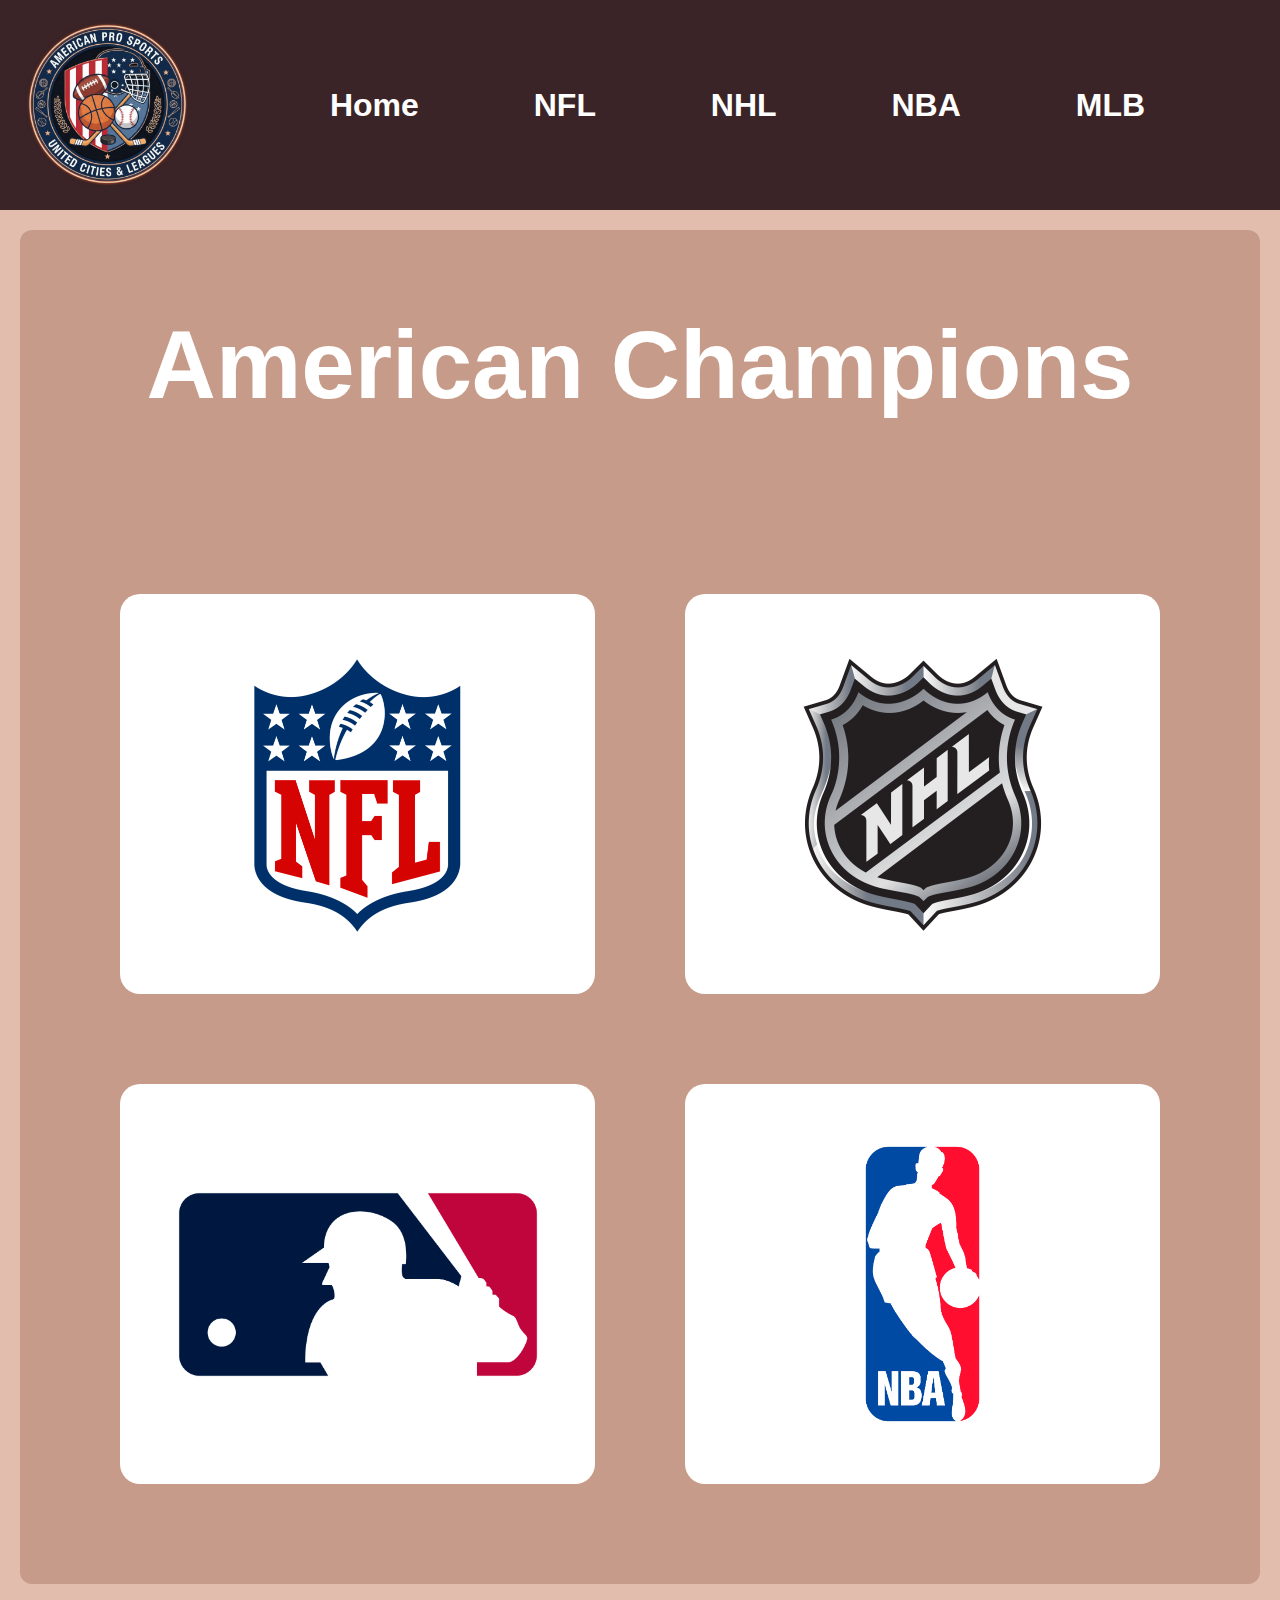
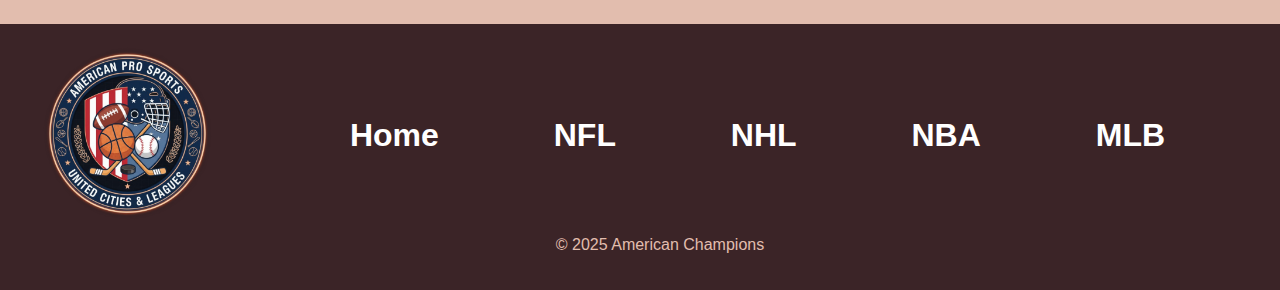
<file: index.html>
<!DOCTYPE html>
<html lang="en">
<head>
    <meta charset="UTF-8">
    <meta name="viewport" content="width=device-width, initial-scale=1.0">

    <script>
        // GitHub Pages Base Path Handling
        const repoName = "wdd130-grumbles";

        const base = document.createElement("base");

        if (location.hostname.includes("github.io")) {
            base.href = `/${repoName}/`;
        } else {
            base.href = `/`;
        }

        document.head.appendChild(base);
    </script>

    <link rel="stylesheet" href="./styles/styles.css">
    <link rel="stylesheet" href="./styles/home.css">
    <title>American Champions | Grumble's Site</title>
</head>
<body>

<header>
    <div class="header-content">
        <img id="logo" src="./images/Logo.png" alt="American Champions Logo">

        <nav>
            <ul>
                <li><a href="index.html">Home</a></li>
                <li><a href="NFL.html">NFL</a></li>
                <li><a href="NHL.html">NHL</a></li>
                <li><a href="NBA.html">NBA</a></li>
                <li><a href="MLB.html">MLB</a></li>
            </ul>
        </nav>
    </div>
</header>

<main class="container">
    <h1>American Champions</h1>

    <section class="trophy-grid">

    <a href="./NFL/" class="grid-link">
        <div class="grid-item nfl">
            <img src="./images/Logo-NFL.png" alt="NFL Logo">
            <span class="overlay-text">NFL</span>
        </div>
    </a>

    <a href="./NHL/" class="grid-link">
        <div class="grid-item nhl">
            <img src="./images/Logo-NHL.png" alt="NHL Logo">
            <span class="overlay-text">NHL</span>
        </div>
    </a>

    <a href="./MLB/" class="grid-link">
        <div class="grid-item mlb">
            <img src="./images/Logo-MLB.png" alt="MLB Logo">
            <span class="overlay-text">MLB</span>
        </div>
    </a>

    <a href="./NBA/" class="grid-link">
        <div class="grid-item nba">
            <img src="./images/Logo-NBA.png" alt="NBA Logo">
            <span class="overlay-text">NBA</span>
        </div>
    </a>

</section>


</main>

<footer>
    <div class="footer-content">
        <img id="logo" src="./images/Logo.png" alt="American Champions Logo">

        <nav>
            <ul>
                <li><a href="./">Home</a></li>
                <li><a href="./NFL/">NFL</a></li>
                <li><a href="./NHL/">NHL</a></li>
                <li><a href="./NBA/">NBA</a></li>
                <li><a href="./MLB/">MLB</a></li>
            </ul>
        </nav>
        <p>© 2025 American Champions</p>
    </div>
</footer>
</body>
</html>
</file>
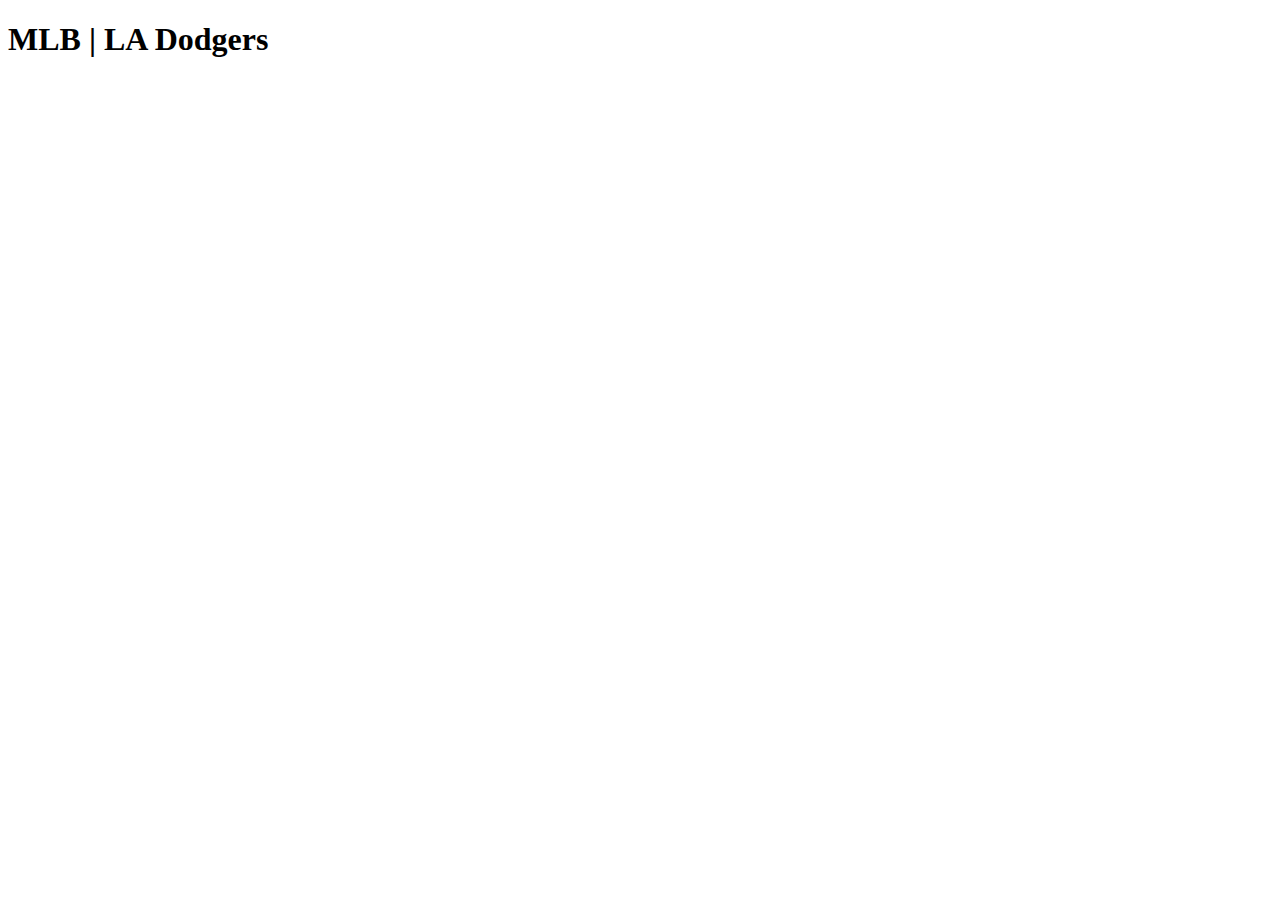
<file: mlb.html>
<!DOCTYPE html>
<html lang="en">
<head>
    <meta charset="UTF-8">
    <meta name="viewport" content="width=device-width, initial-scale=1.0">
    <title>MLB</title>
</head>
<body>
    <h1>MLB | LA Dodgers</h1>
</body>
</html>
</file>
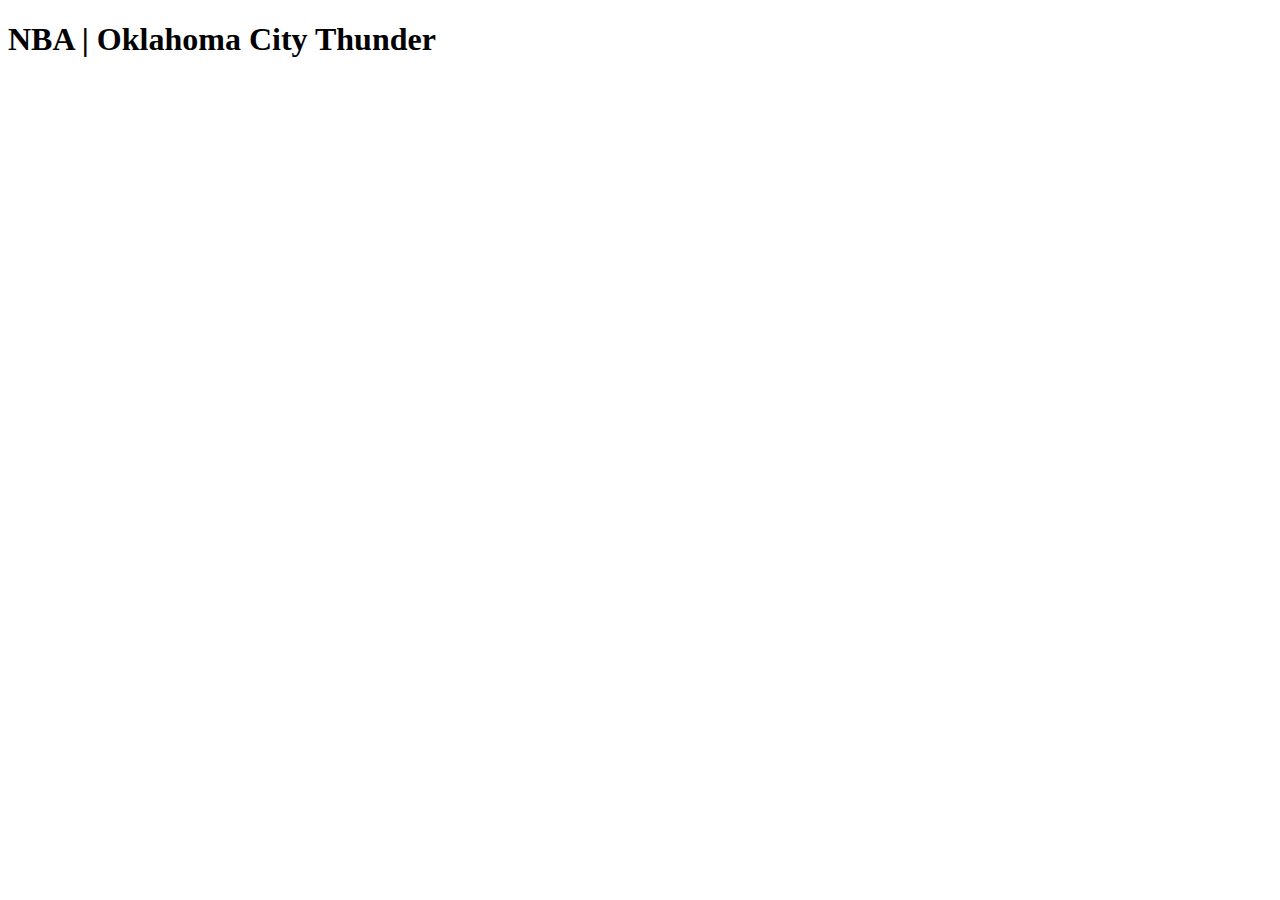
<file: nba.html>
<!DOCTYPE html>
<html lang="en">
<head>
    <meta charset="UTF-8">
    <meta name="viewport" content="width=device-width, initial-scale=1.0">
    <title>NBA</title>
</head>
<body>
    <h1>NBA | Oklahoma City Thunder</h1>
</body>
</html>
</file>
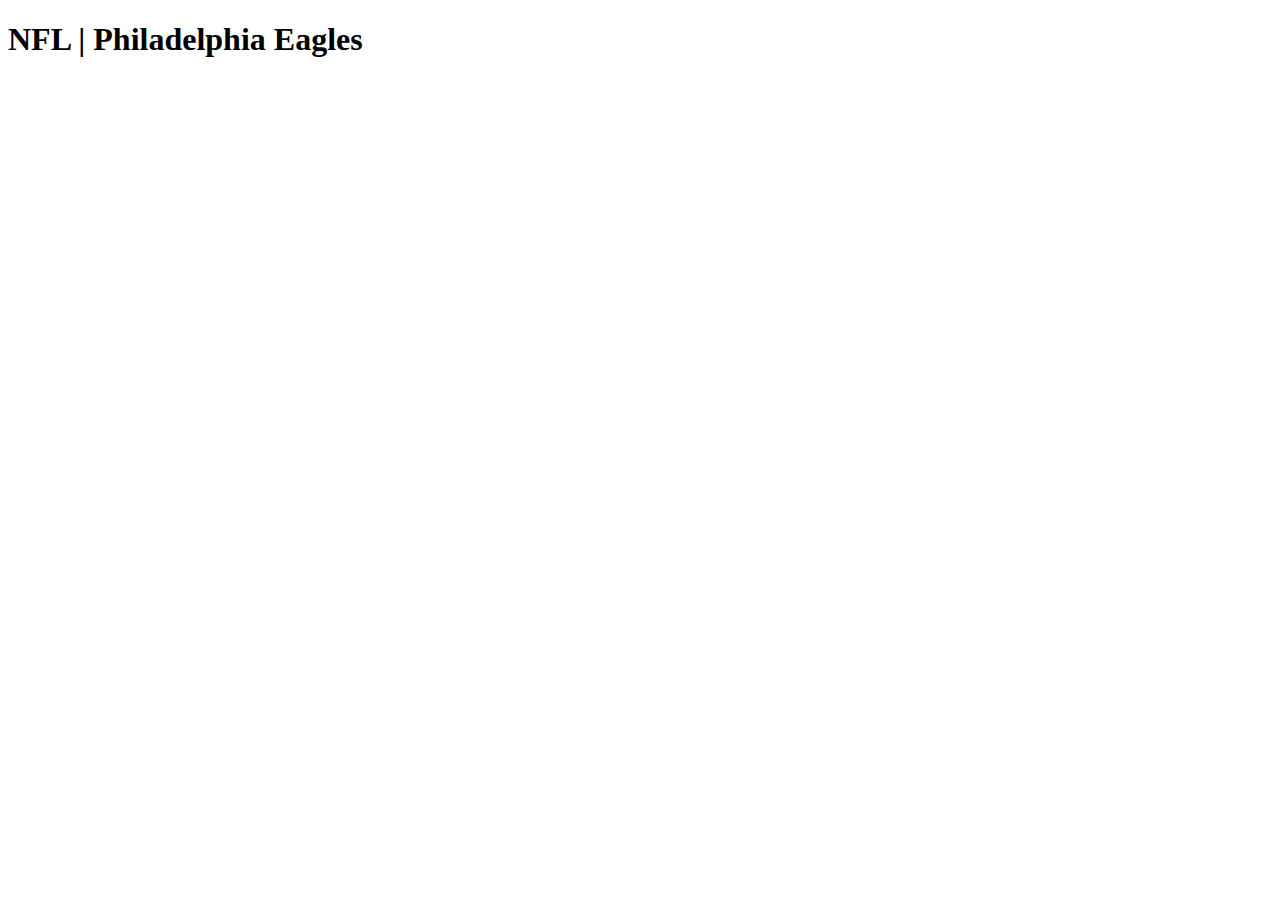
<file: nfl.html>
<!DOCTYPE html>
<html lang="en">
<head>
    <meta charset="UTF-8">
    <meta name="viewport" content="width=device-width, initial-scale=1.0">
    <title>NFL</title>
</head>
<body>
    <h1>NFL | Philadelphia Eagles</h1>
</body>
</html>
</file>
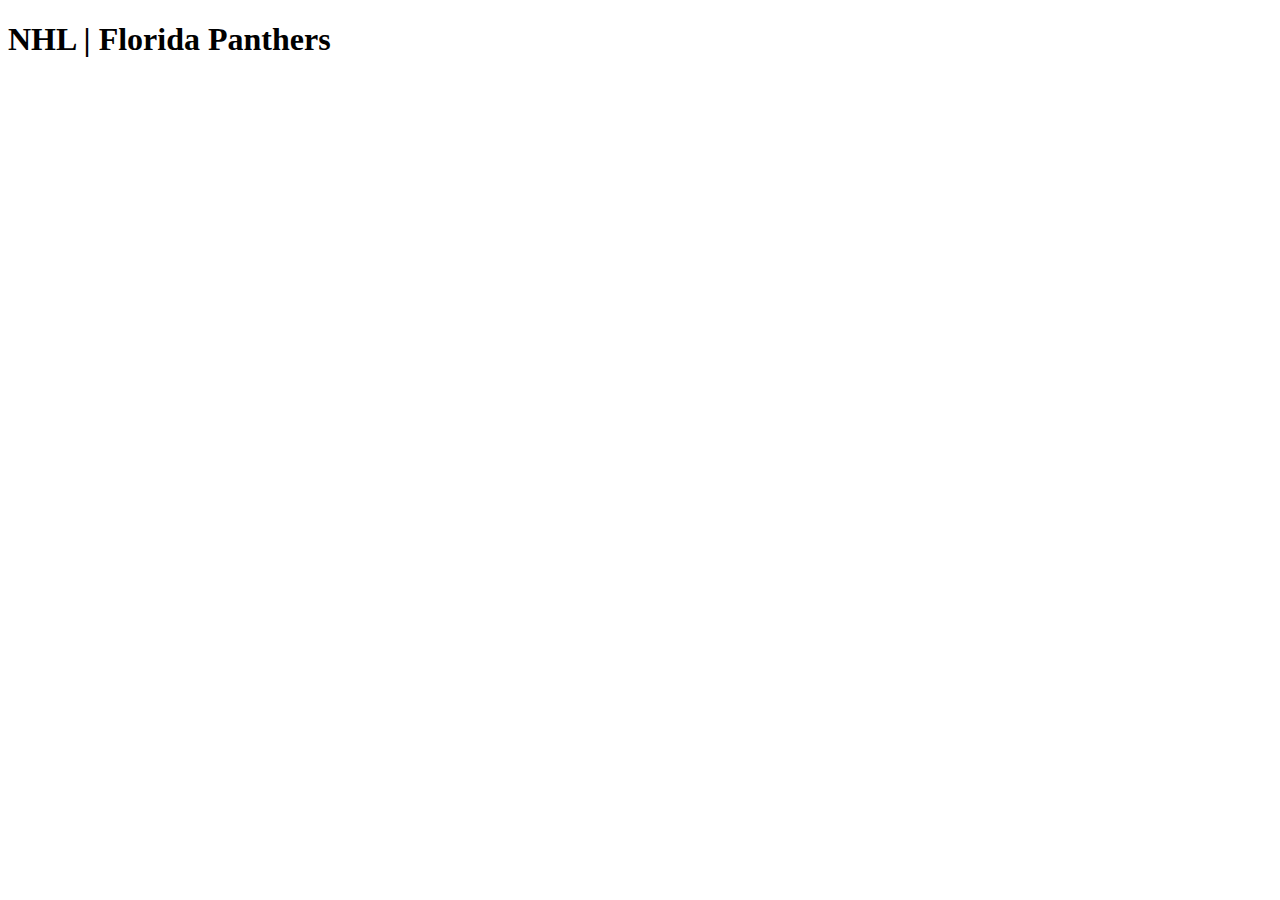
<file: nhl.html>
<!DOCTYPE html>
<html lang="en">
<head>
    <meta charset="UTF-8">
    <meta name="viewport" content="width=device-width, initial-scale=1.0">
    <title>NHL</title>
</head>
<body>
    <h1>NHL | Florida Panthers</h1>
</body>
</html>
</file>
<file: styles/styles.css>
/* BASE STYLES */
:root {
    /* === COLORS === */
    --color-bg-main: #E2BDAE;
    --color-bg-section: #c79b89;
    --color-bg-dark: #3B2427;

    --color-text-light: #FFFFFF;
    --color-text-dark: #3B2427;

    --color-accent: #567699;
    --color-footer-text: #E2BDAE;

    /* === FONTS === */
    --font-main: "Arial", sans-serif;

    /* === SHAPES === */
    --radius-large: 12px;
    --radius-medium: 10px;

    /* === TYPOGRAPHY === */
    --fs-xl: 5rem;
    --fs-lg: 2.2rem;
    --fs-md: 2rem;
    --fs-sm: 1.6rem;
}


/* ===========================   GLOBAL DEFAULT STYLES   =========================== */

html, body {
    margin: 0;
    padding: 0;
    font-family: var(--font-main);
    background: var(--color-bg-main);
    color: var(--color-text-dark);
    overflow-x: hidden;
}

img {
    max-width: 100%;
    height: auto;
}

a {
    color: inherit;
    text-decoration: none;
}

a:hover {
    color: var(--color-accent);
}

.container {
    max-width: 1100px;
    margin: 0 auto;
    padding: 20px;
}

.box {
    background: white;
    border-radius: var(--radius-large);
    padding: 20px;
}
</file>
<file: styles/home.css>
/* ---- CSS || HOME PAGE ----*/

/* ===========================   GLOBAL / RESET   =========================== */
html, body {
    overflow-x: hidden;
}

body {
    margin: 0;
    font-family: var(--font-main);
    background: var(--color-bg-main);
}


/* ===========================   HEADER   =========================== */
header {
    width: 100%;
    height: 180px;
    background-color: var(--color-bg-dark);
    padding: 15px 0;
}

header img {
    width: 175px;
}

.header-content {
    max-width: 100%;
    margin: 0 auto;
    padding: 0 20px;

    display: grid;
    grid-template-columns: auto 1fr;
    grid-template-rows: auto auto;
    align-items: center;
    column-gap: 20px;
}

#logo {
    grid-column: 1;
    grid-row: 1;
}

nav {
    grid-column: 2;
    grid-row: 1;
}

nav ul {
    display: flex;
    justify-content: space-evenly;
    list-style: none;
    padding: 0;
    margin: 0;
}

nav a {
    text-decoration: none;
    color: var(--color-text-light);
    font-weight: bold;
    font-size: 2rem;
}

nav a:hover {
    color: var(--color-accent);
}


/* ===========================   TITLES / HEADINGS   =========================== */
h1 {
    font-size: 6rem;
    text-align: center;
    color: var(--color-text-light);
    margin-top: 30px;
    padding: 30px;
}


/* ===========================   MAIN CONTAINER   =========================== */
.container {
    max-width: 1200px;
    margin: 0 auto;
    padding: 20px;
    margin-top: 20px;
    background: var(--color-bg-section);
    border-radius: var(--radius-large);
}


/* ===========================   TROPHY IMAGES   =========================== */
.trophy-image img {
    display: block;
    width: 80%;
    border-radius: var(--radius-medium);
    margin-bottom: 40px;
    margin: 0 auto;
}


/* ===========================   TROPHY GRID   =========================== */
.trophy-grid {
    display: grid;
    grid-template-columns: repeat(2, 1fr);
    grid-template-rows: repeat(2, 1fr);
    grid-column-gap: 90px;
    grid-row-gap: 90px;
    margin: 0 auto;
    padding: 80px;
}

.grid-item {
    background: var(--color-text-light);
    border-radius: 20px;
    height: 400px;

    position: relative;
    display: flex;
    justify-content: center;
    align-items: center;

    transition: background-color 0.3s ease;
}

.grid-item img {
    object-fit: contain;
    transition: transform 0.3s ease, opacity 0.3s ease;
}

.grid-item .overlay-text {
    position: absolute;
    color: var(--color-text-dark);
    font-size: 6rem;
    font-weight: bold;
    opacity: 0;
    transition: opacity 0.3s ease;
}


/* === GRID HOVER EFFECTS === */
.grid-item:hover {
    background-color: var(--color-text-light);
}

.grid-item:hover img {
    transform: scale(1.15);
    opacity: 0.3;
}

.grid-item:hover .overlay-text {
    opacity: 1;
}


/* === GRID IMAGE SIZING PER SPORT === */
.grid-item.nfl img { 
    width: 250px;
    height: 300px;
}

.grid-item.nhl img { 
    height: 300px;
}

.grid-item.mlb img { 
    width: 380px;
    height: 250px;
}

.grid-item.nba img { 
    width: 250px;
    height: 300px;
    object-fit: cover;
}


/* ===========================   FOOTER   =========================== */
footer {
    width: 100%;
    background-color: var(--color-bg-dark);
    text-align: center;
    padding: 20px;
    margin-top: 40px;
}

.footer-content {
    max-width: 100%;
    margin: 0 auto;
    padding: 0 20px;

    display: grid;
    grid-template-columns: auto 1fr;
    grid-template-rows: auto auto;
    align-items: center;
    column-gap: 20px;
}

footer img {
    width: 175px;
}

footer a {
    color: var(--color-text-light);
}

footer a:hover {
    color: var(--color-accent);
}

footer p {
    grid-column: 1 / span 2;
    grid-row: 2;
    text-align: center;
    margin-top: 10px;
    color: var(--color-footer-text);
}


/* ===========================   MOBILE COMPATIBILITY   =========================== */
@media (max-width: 600px) {

    /* --- HEADER (MOBILE) --- */
    header {
        height: auto;
        padding: 10px 0;
    }

    nav ul {
        display: flex;
        flex-wrap: wrap;
        justify-content: center;
        gap: 10px 20px;
        padding: 0;
        margin: 10px 0 0;
    }

    nav a {
        font-size: 1.2rem;
        white-space: nowrap;
    }

    .header-content {
        grid-template-columns: 1fr;
        text-align: center;
        row-gap: 10px;
    }

    #logo {
        width: 120px;
    }


    /* --- TITLES (MOBILE) --- */
    h1 {
        font-size: 2.5rem;
        padding: 10px;
    }


    /* --- MAIN (MOBILE) --- */
    .container {
        padding: 10px;
    }

    /* --- GRID (MOBILE) --- */
    .trophy-grid {
        grid-template-columns: 1fr;
        grid-row-gap: 40px;
        padding: 20px;
    }

    .grid-item {
        height: 250px;
    }

    .grid-item img {
        width: 70%;
        height: auto;
    }

    .grid-item .overlay-text {
        font-size: 3rem;
    }


    /* --- FOOTER (MOBILE) --- */
    footer img {
        width: 120px;
    }

    footer nav ul {
        display: flex;
        flex-wrap: wrap;
        justify-content: center;
        gap: 10px 20px;
        padding: 0;
        margin: 10px 0 0;
    }
}
</file>
